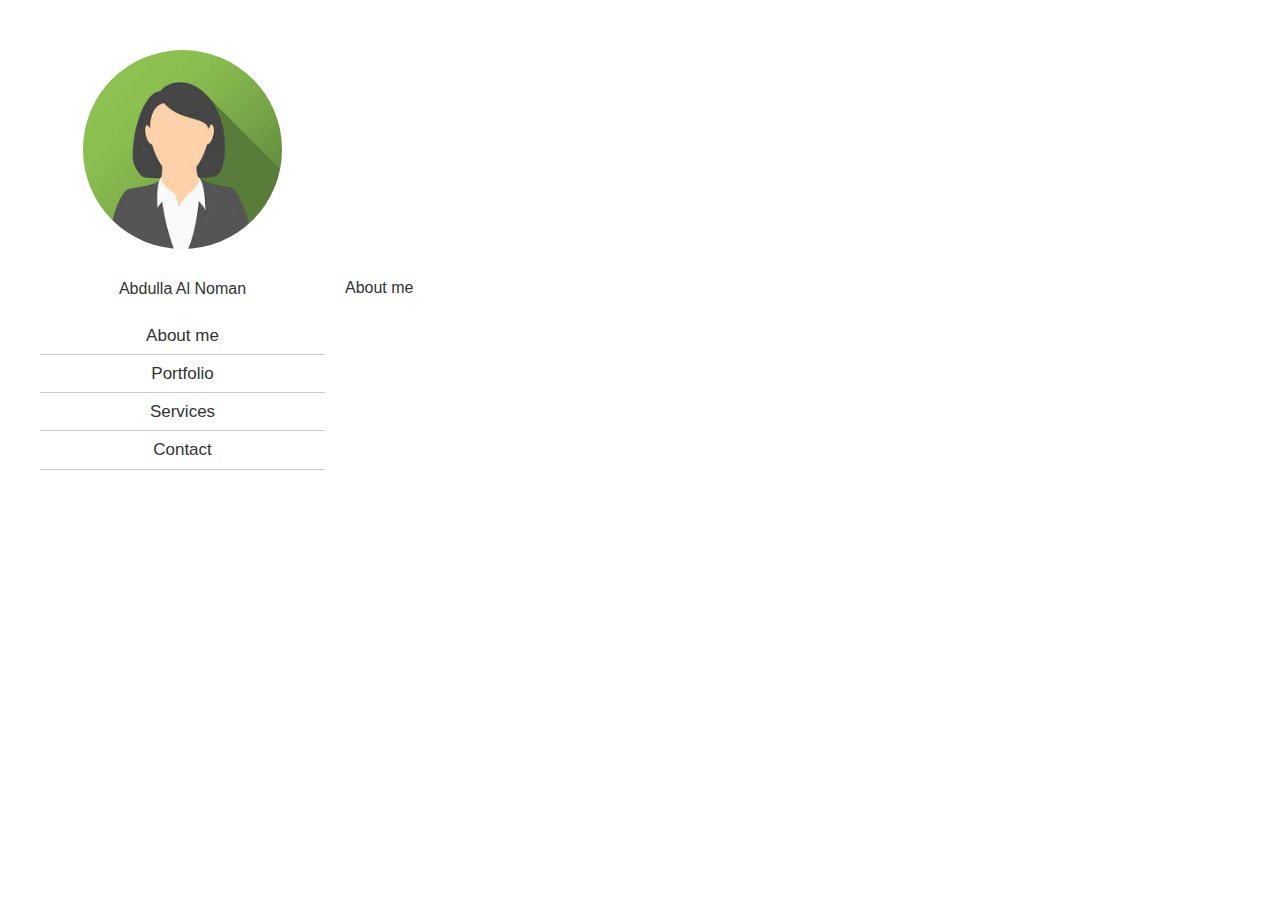
<file: portfolio/index.html>
<!DOCTYPE html>
<html lang="en">
<head>
    <meta charset="UTF-8">
    <meta http-equiv="X-UA-Compatible" content="IE=edge">
    <meta name="viewport" content="width=device-width, initial-scale=1.0">
    <title>Document</title>
    <link rel="stylesheet" href="https://cdnjs.cloudflare.com/ajax/libs/font-awesome/5.15.3/css/all.min.css" integrity="sha512-iBBXm8fW90+nuLcSKlbmrPcLa0OT92xO1BIsZ+ywDWZCvqsWgccV3gFoRBv0z+8dLJgyAHIhR35VZc2oM/gI1w==" crossorigin="anonymous" />
    <link rel="stylesheet" href="css/reset.css">
    <link rel="stylesheet" href="css/style.css">
</head>
<body>

    <section class="profile">
        <div class="container grid">
            <div class="sidebar text-center">
                <img src="image/pro-pic2.jpg" alt="pro_pic">
                <h3>Abdulla Al Noman</h3>
                <nav>
                    <ul>
                        <li><a href="#">About me</a></li>
                        <li><a href="#">Portfolio</a></li>
                        <li><a href="#">Services</a></li>
                        <li><a href="#">Contact</a></li>
                    </ul>
                </nav>
                <div class="social">
                    <a href="#"><i class="fab fa-facebook fa-2x"></i></a>
                    <a href="#"><i class="fab fa-twitter fa-2x"></i></a>
                    <a href="#"><i class="fab fa-instagram fa-2x"></i></a>
                    <a href="#"><i class="fab fa-linkedin fa-2x"></i></a>
                    <a href="#"><i class="fab fa-github fa-2x"></i></a>
                </div>
            </div>


            <div class="main">
                <!-- Main bogy -->
                <section class="main-body">
                    <h1>About me</h1>

                </section>
            </div>
        </div>
    </section>
</body>
</html>
</file>
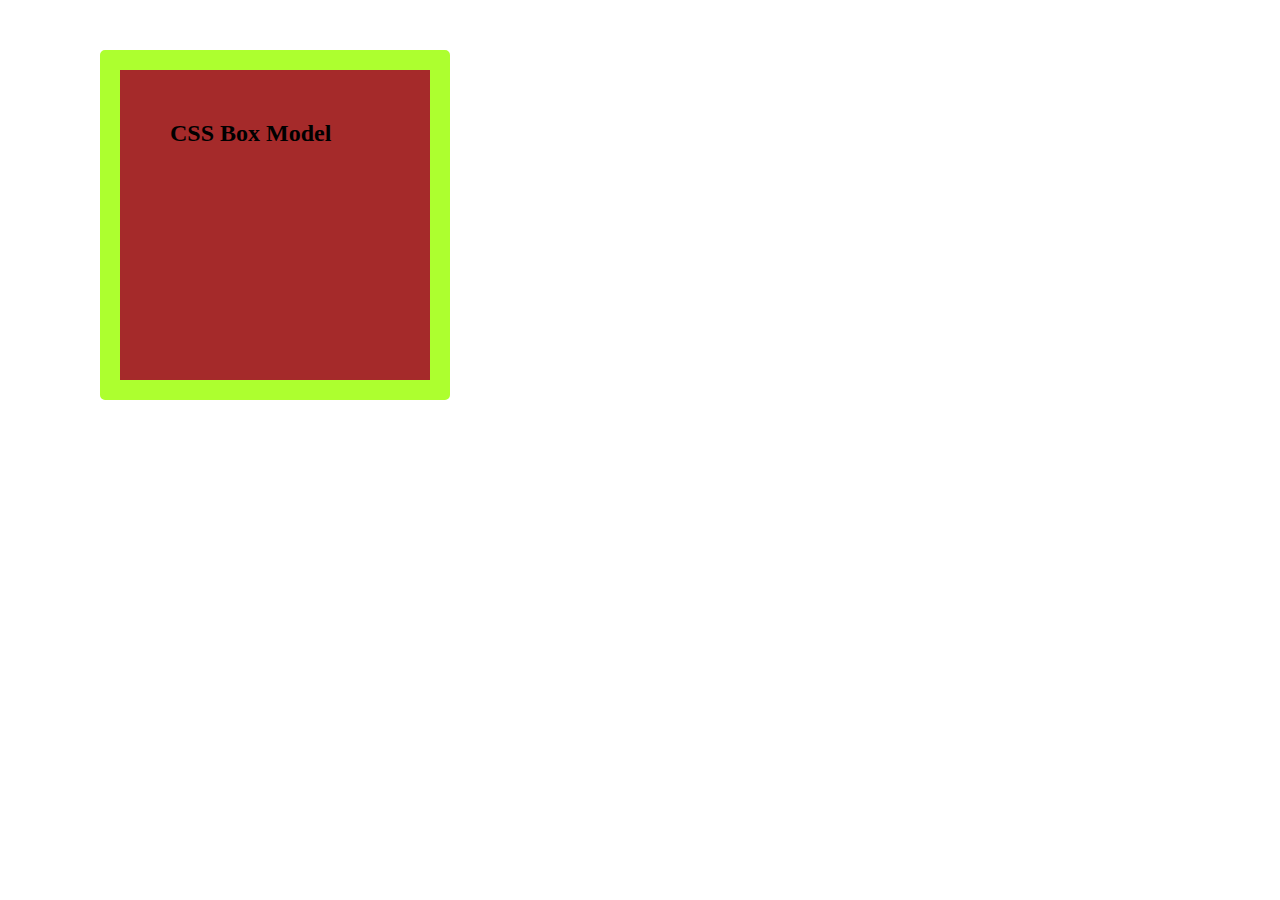
<file: Assignment/Assignment-3/box.html>
<!DOCTYPE html>
<html>
    <head>
        <title>Box Model</title>
        <link rel="stylesheet" href="box.css"/>
    </head>
    <body>
        <div>
        <h2>CSS Box Model</h2>
        </div>
    </body>
</html>
</file>
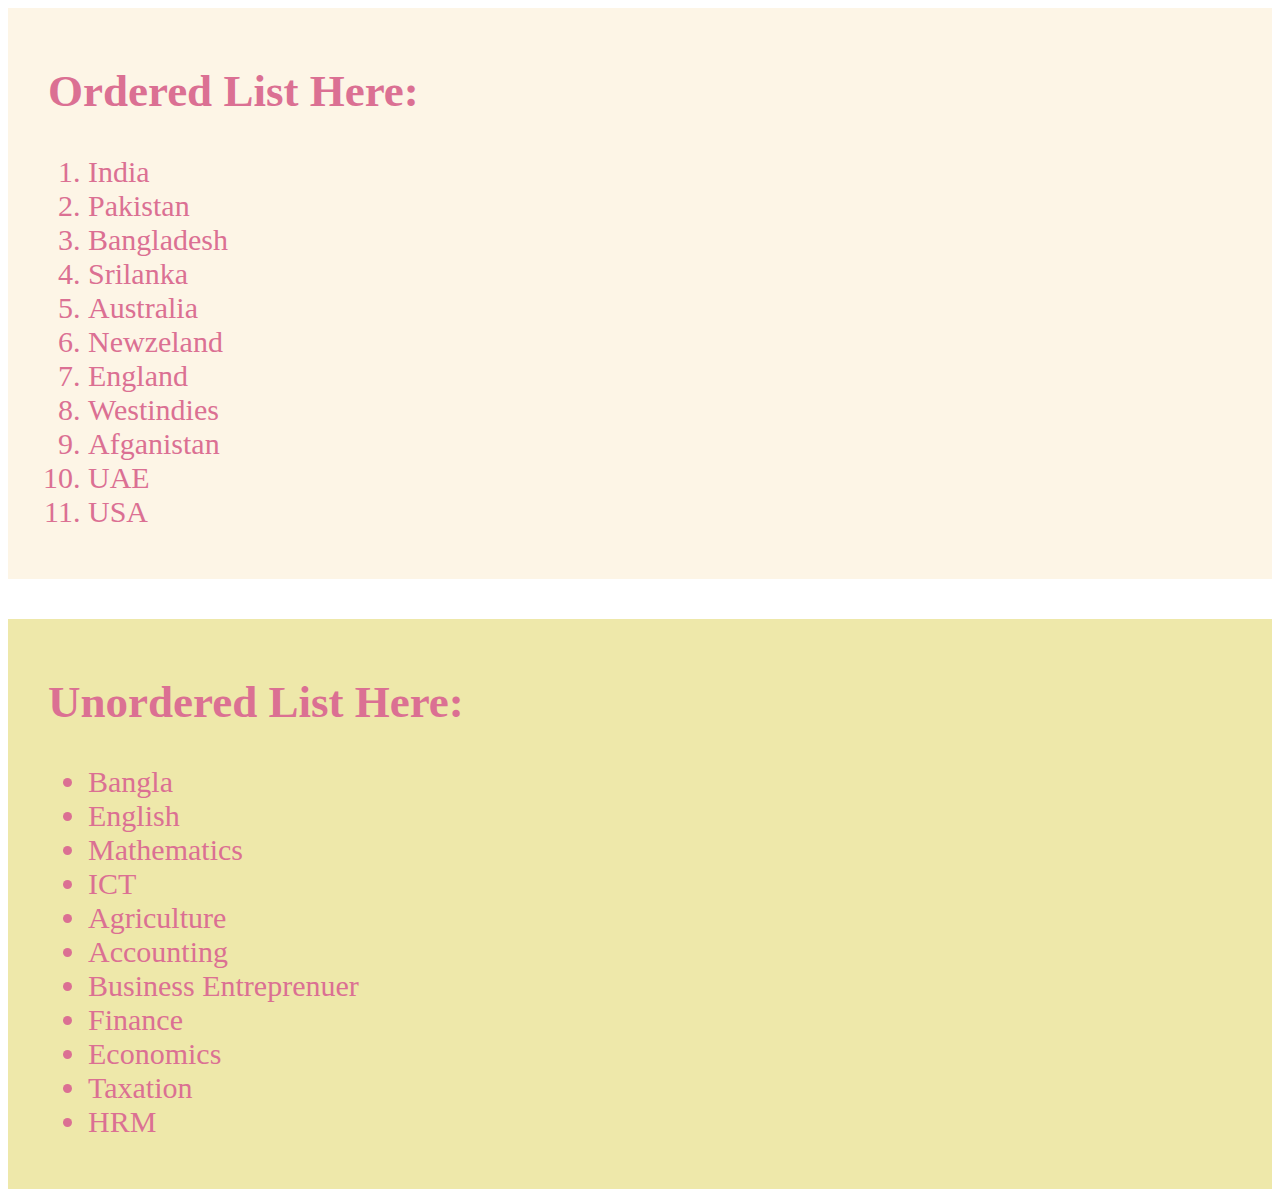
<file: Assignment/Assignment-3/list.html>
<!DOCTYPE html>
<html>
    <head>
        <title>List Design</title>
        <link rel="stylesheet" href="list.css"/>
    </head>
    <body>
        

    
        <div class="list-items">
            <h2>Ordered List Here:</h2>
            <ol>
                <li>India</li>
                <li>Pakistan</li>
                <li>Bangladesh</li>
                <li>Srilanka</li>
                <li>Australia</li>
                <li>Newzeland</li>
                <li>England</li>
                <li>Westindies</li>
                <li>Afganistan</li>
                <li>UAE</li>
                <li>USA</li>
            </ol>
        </div>

        <div class="ul-items">
            <h2>Unordered List Here:</h2>
            <ul>
                <li>Bangla</li>
                <li>English</li>
                <li>Mathematics</li>
                <li>ICT</li>
                   <li>Agriculture</li>
                        <li>Accounting</li>
                        <li>Business Entreprenuer</li>
                        <li>Finance</li>
                        <li>Economics</li>
                        <li>Taxation</li>
                        <li>HRM</li>
                    </ul>

            

            </div>
        
    </div>

    </body>
</html>
</file>
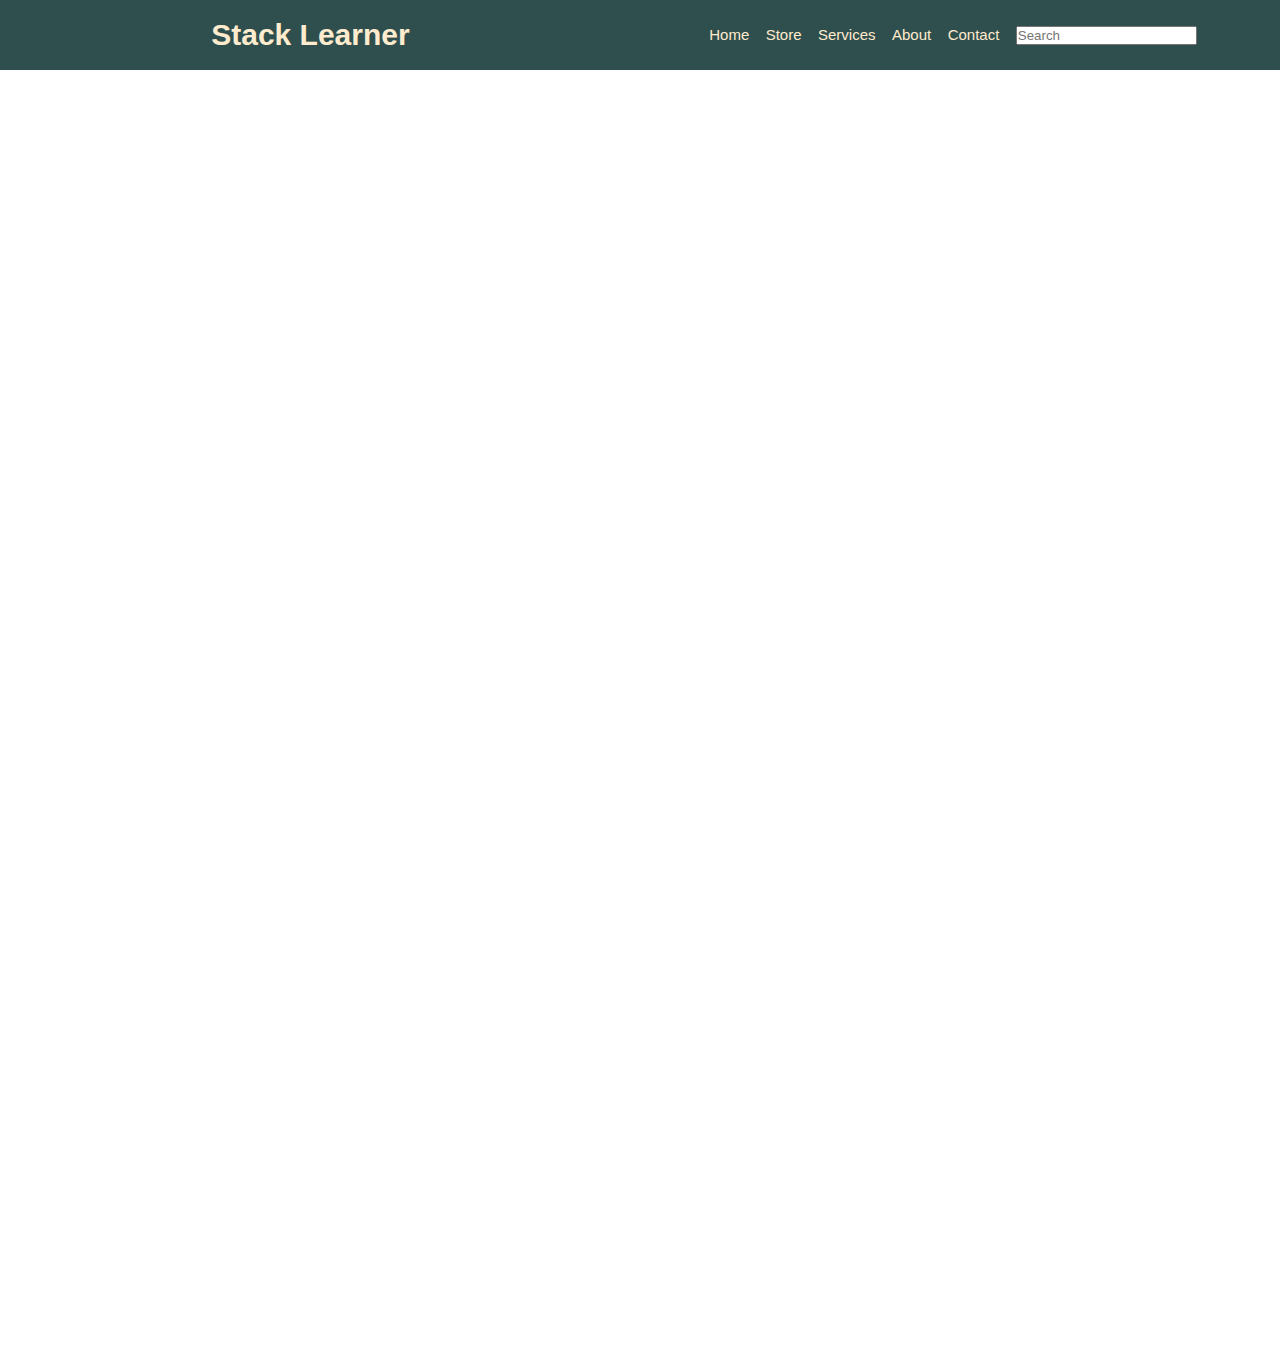
<file: Assignment/Assignment-3/navbar.html>
<!DOCTYPE html>
<html>
    <head>
        <title>Navigation Bar</title>
        <link rel="stylesheet" href="navbar.css"/>
    </head>
    <body>
        <nav class="main-nav">
        <div class="container clearfix">

            <h3 class="Brand-name">Stack Learner</h3>
        <div class="menu-items">
            <ul>
                <li>Home</li>
                <li>Store</li>
                <li>Services</li>
                <li>About</li>
                <li>Contact</li>
                <li> <label>
                    
                    <input type="text" placeholder="Search"/> </label></li>
            </ul>

        </div>

        </div>

        </nav>


    </body>
</html>
</file>
<file: portfolio/css/style.css>
body{
    font-family: 'lato', sans-serif;
    color: #333;
    line-height: 1.6;
}
.profile{
    margin-top: 50px;
}
ul{
    list-style: none;
}
a{
    text-decoration: none;
    color:#333;
}
h1,h2{
    font-weight: 300;
    line-height: 1.2;
}
.container {
    max-width: 1400px;
    margin: 0 auto;
    overflow: auto;
    padding: 0 40px;
  }
  .text-center {
    text-align: center;
  }
  .grid {
    display: grid;
    grid-template-columns: repeat(4, 1fr);
    gap: 20px;
    justify-content: center;
    align-items: center;
    height: 100%;
  }

  .sidebar h3{
      margin: 20px 0;
  }

  .sidebar .grid{
      grid-template-columns: 1fr 3fr;
      
  }

  .sidebar nav li{
    font-size: 17px;
    padding-bottom: 5px;
    margin-bottom: 5px;
    border-bottom: 1px solid #ccc;
  }

  .sidebar img{
      border-radius: 50%;
      width: 70%;
  }

  .sidebar a:hover{
      font-weight: bold;
  }

  .social{
    margin-top: 30px;
  }
  .social a {
    margin: 0 10px;
    color: blue;
  }
</file>
<file: Assignment/Assignment-3/box.css>
* {
    margin: 0;
    padding-right: 0;
    box-sizing: border-box;

}
div {
    background-color: brown;
    width: 350px;
    height: 350px;
    margin: 50px 100px;
    padding-top: 50px;
    padding-left: 50px;
    padding-right: 50px;

    border: 20px solid greenyellow;
    /*outline: 10px dashed yellowgreen;*/
    box-sizing: border-box;
    border-radius: 5px;
}
</file>
<file: Assignment/Assignment-3/list.css>
.list-items {
    background-color: oldlace;
    font-size: 30px;
    padding-top: 20px;
    padding-left: 40px;
    padding-bottom: 20px;
    color: palevioletred;
}
.ul-items {
    background-color:palegoldenrod;
    font-size: 30px;
    margin-top: 40px;
    padding-top: 20px;
    padding-left: 40px;
    padding-bottom: 20px;
    color:palevioletred;

}
</file>
<file: Assignment/Assignment-3/navbar.css>
*{
    margin: 0;
    padding: 0;
    box-sizing: border-box;
}
html,body {
    max-width: 150vw;
    min-height: 150vh;
    font-family: Arial, Helvetica, sans-serif;
}
.clearfix {
    content: '';
    display: block;
    clear: both;
}
.container {
    width: 70%;
    margin: 0 auto;
}
.main-nav {
    width: 110%;
    height: 70px;
    background-color:darkslategrey;
    color: blanchedalmond;
}
.Brand-name {
    float: left;
    height: 70px;
    font-size: 30px;
    line-height: 70px;
    

}
.menu-items {
    float: right;
    
}
.menu-items li {
    list-style: none;
    display: inline-block;
    height: 70px;
    line-height: 70px;
    margin-left: 12px;
    font-size: 15px;
    cursor: pointer;
    

}
</file>
